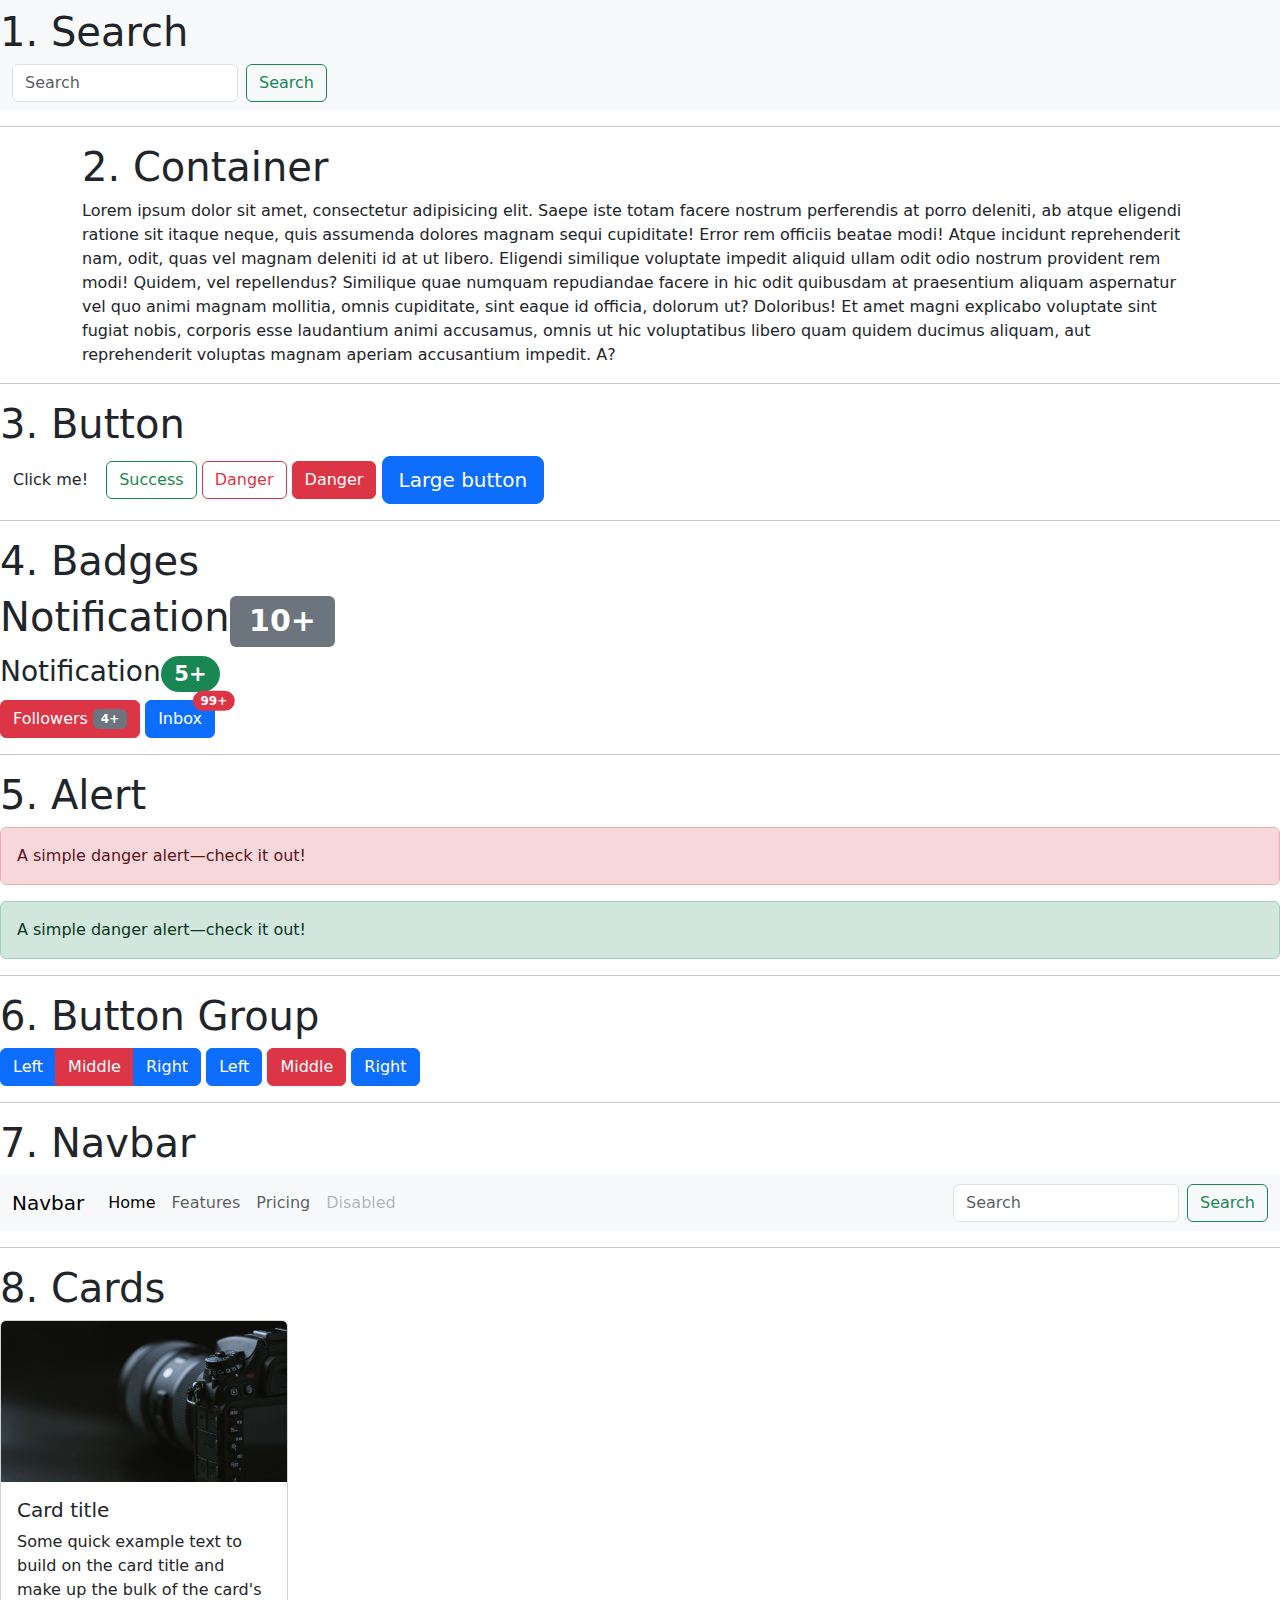
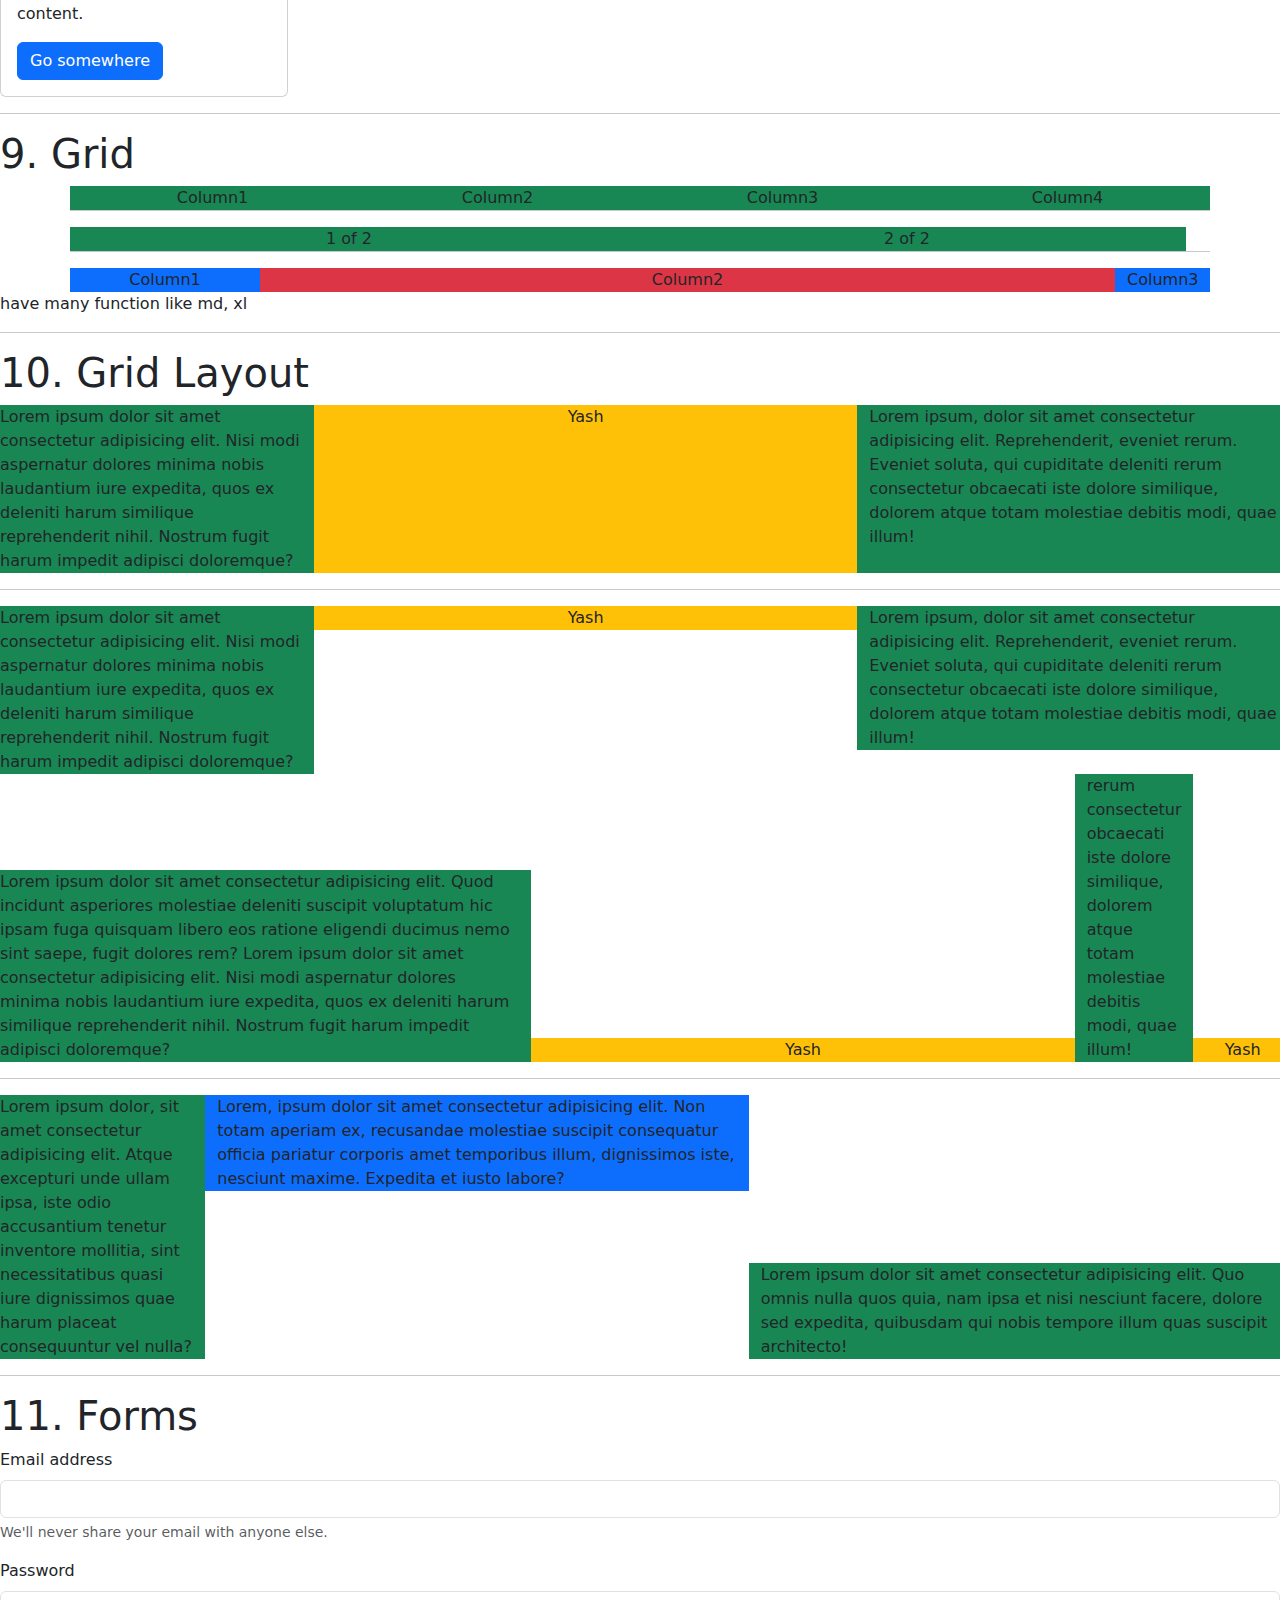
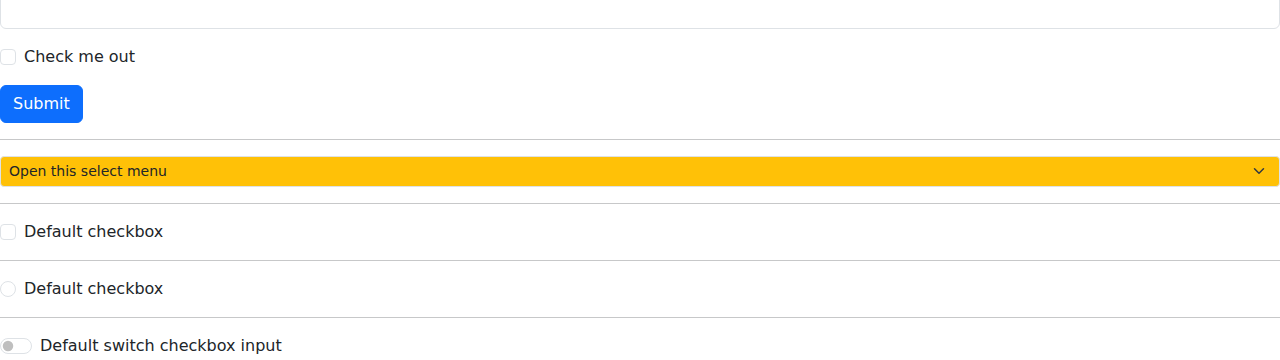
<file: Bootstrap/index.html>
<!DOCTYPE html>
<html lang="en">
<head>
    <meta charset="UTF-8">
    <meta name="viewport" content="width=device-width, initial-scale=1.0">
    <title>Bootstrap</title>
    <link rel="stylesheet" href="https://cdn.jsdelivr.net/npm/bootstrap@5.3.3/dist/css/bootstrap.min.css">
</head>
<body>

    <!-- All these function are directly get by BOOTSTRAP website -->

    <nav class="navbar bg-body-tertiary">
        <h1>1. Search</h1>
        <div class="container-fluid">
          <form class="d-flex" role="search">
            <input class="form-control me-2" type="search" placeholder="Search" aria-label="Search">
            <button class="btn btn-outline-success" type="submit">Search</button>
          </form>
        </div> 
    </nav>

    <hr>

    <div class="container">
        <h1>2. Container</h1>
        <p>Lorem ipsum dolor sit amet, consectetur adipisicing elit. Saepe iste totam facere nostrum perferendis at porro deleniti, ab atque eligendi ratione sit itaque neque, quis assumenda dolores magnam sequi cupiditate!
        Error rem officiis beatae modi! Atque incidunt reprehenderit nam, odit, quas vel magnam deleniti id at ut libero. Eligendi similique voluptate impedit aliquid ullam odit odio nostrum provident rem modi!
        Quidem, vel repellendus? Similique quae numquam repudiandae facere in hic odit quibusdam at praesentium aliquam aspernatur vel quo animi magnam mollitia, omnis cupiditate, sint eaque id officia, dolorum ut? Doloribus!
        Et amet magni explicabo voluptate sint fugiat nobis, corporis esse laudantium animi accusamus, omnis ut hic voluptatibus libero quam quidem ducimus aliquam, aut reprehenderit voluptas magnam aperiam accusantium impedit. A?</p>
    </div>

    <hr>

    <h1>3. Button</h1>
    <button type="button" class="btn">Click me!</button>
    <button type="button" class="btn btn-outline-success">Success</button>
    <button type="button" class="btn btn-outline-danger">Danger</button>
    <button type="button" class="btn btn-danger">Danger</button>
    <button type="button" class="btn btn-primary btn-lg">Large button</button>

    <hr>

    <h1>4. Badges</h1>
    <h1>Notification<span class="badge bg-secondary">10+</span></h1>
    <h3>Notification<span class="badge  rounded-pill bg-success">5+</span></h3>
    <button type="button" class="btn btn-danger">
        Followers <span class="badge bg-secondary">4+</span>
    </button>
    <button type="button" class="btn btn-primary position-relative">
        Inbox
        <span class="position-absolute top-0 start-100 translate-middle badge rounded-pill bg-danger">
          99+
          <span class="visually-hidden">unread messages</span>
        </span>
    </button>

    <hr>

    <h1>5. Alert</h1>
    <div class="alert alert-danger" role="alert">
        A simple danger alert—check it out!
    </div>
    <div class="alert alert-success" role="alert">
        A simple danger alert—check it out!
    </div>

    <hr>

    <h1>6. Button Group</h1>
    <div class="btn-group" role="group" aria-label="Basic example">
        <button type="button" class="btn btn-primary">Left</button>
        <button type="button" class="btn btn-danger">Middle</button>
        <button type="button" class="btn btn-primary">Right</button>
    </div>
    <button type="button" class="btn btn-primary">Left</button>
    <button type="button" class="btn btn-danger">Middle</button>
    <button type="button" class="btn btn-primary">Right</button>

    <hr>

    <h1>7. Navbar</h1> 

    <nav class="navbar navbar-expand-lg bg-body-tertiary">
        <div class="container-fluid">
          <a class="navbar-brand" href="#">Navbar</a>
          <button class="navbar-toggler" type="button" data-bs-toggle="collapse" data-bs-target="#navbarNavAltMarkup" aria-controls="navbarNavAltMarkup" aria-expanded="false" aria-label="Toggle navigation">
            <span class="navbar-toggler-icon"></span>
          </button>
          <div class="collapse navbar-collapse" id="navbarNavAltMarkup">
            <div class="navbar-nav">
              <a class="nav-link active" aria-current="page" href="#">Home</a>
              <a class="nav-link" href="#">Features</a>
              <a class="nav-link" href="#">Pricing</a>
              <a class="nav-link disabled" aria-disabled="true">Disabled</a>
            </div>
          </div>
          <form class="d-flex" role="search">
            <input class="form-control me-2" type="search" placeholder="Search">
            <button class="btn btn-outline-success" type="submit">Search</button>
          </form>
        </div>
    </nav>

    <hr>

    <h1>8. Cards</h1>
    <div class="card" style="width: 18rem;">
        <img src="photo.jpg" class="card-img-top" alt="...">
        <div class="card-body">
          <h5 class="card-title">Card title</h5>
          <p class="card-text">Some quick example text to build on the card title and make up the bulk of the card's content.</p>
          <a href="#" class="btn btn-primary">Go somewhere</a>
        </div>
    </div>

    <hr>

    <h1>9. Grid</h1>
    <div class="container text-center">
        <div class="row">
          <div class="col bg-success">
            Column1
          </div>
          <div class="col bg-success">
            Column2
          </div>
          <div class="col bg-success">
            Column3
          </div>
          <div class="col bg-success">
            Column4
          </div>
          <hr>
          <div class="row">
            <div class="col bg-success">
              1 of 2
            </div>
            <div class="col bg-success">
              2 of 2
            </div>
          </div>
          <hr>
        </div>
    </div>
    

    <div class="container text-center">
        <div class="row">
            <div class="col-2 bg-primary">
                Column1
            </div>
            <div class="col-9 bg-danger">
                Column2
            </div>
            <div class="col-1 bg-primary">
                Column3
            </div>
        </div>
    </div>

    <p>have many function like md, xl </p>

    <hr>

    <h1>10. Grid Layout</h1>
    <div class="conatiner">
        <div class="row">
            <div class="col-3 bg-success">Lorem ipsum dolor sit amet consectetur adipisicing elit. Nisi modi aspernatur dolores minima nobis laudantium iure expedita, quos ex deleniti harum similique reprehenderit nihil. Nostrum fugit harum impedit adipisci doloremque?</div>
            <div class="col-5 bg-warning text-center">Yash</div>
            <div class="col bg-success">Lorem ipsum, dolor sit amet consectetur adipisicing elit. Reprehenderit, eveniet rerum. Eveniet soluta, qui cupiditate deleniti rerum consectetur obcaecati iste dolore similique, dolorem atque totam molestiae debitis modi, quae illum!</div>
        </div>
        <hr>
        <div class="row align-items-start">
            <div class="col-3 bg-success">Lorem ipsum dolor sit amet consectetur adipisicing elit. Nisi modi aspernatur dolores minima nobis laudantium iure expedita, quos ex deleniti harum similique reprehenderit nihil. Nostrum fugit harum impedit adipisci doloremque?</div>
            <div class="col-5 bg-warning text-center">Yash</div>
            <div class="col bg-success">Lorem ipsum, dolor sit amet consectetur adipisicing elit. Reprehenderit, eveniet rerum. Eveniet soluta, qui cupiditate deleniti rerum consectetur obcaecati iste dolore similique, dolorem atque totam molestiae debitis modi, quae illum!</div>
        </div>
        <div class="row align-items-end">
            <div class="col-5 bg-success">Lorem ipsum dolor sit amet consectetur adipisicing elit. Quod incidunt asperiores molestiae deleniti suscipit voluptatum hic ipsam fuga quisquam libero eos ratione eligendi ducimus nemo sint saepe, fugit dolores rem? Lorem ipsum dolor sit amet consectetur adipisicing elit. Nisi modi aspernatur dolores minima nobis laudantium iure expedita, quos ex deleniti harum similique reprehenderit nihil. Nostrum fugit harum impedit adipisci doloremque?</div>
            <div class="col-5 bg-warning text-center">Yash</div>
            <div class="col bg-success"> rerum consectetur obcaecati iste dolore similique, dolorem atque totam molestiae debitis modi, quae illum!</div>
            <div class="col bg-warning text-center">Yash</div>
        </div>
        <hr>
        <div class="row align-items-end">
            <div class="col-2 bg-success">Lorem ipsum dolor, sit amet consectetur adipisicing elit. Atque excepturi unde ullam ipsa, iste odio accusantium tenetur inventore mollitia, sint necessitatibus quasi iure dignissimos quae harum placeat consequuntur vel nulla?</div>
            <div class="col  bg-primary align-self-start">Lorem, ipsum dolor sit amet consectetur adipisicing elit. Non totam aperiam ex, recusandae molestiae suscipit consequatur officia pariatur corporis amet temporibus illum, dignissimos iste, nesciunt maxime. Expedita et iusto labore?</div>
            <div class="col bg-success"> Lorem ipsum dolor sit amet consectetur adipisicing elit. Quo omnis nulla quos quia, nam ipsa et nisi nesciunt facere, dolore sed expedita, quibusdam qui nobis tempore illum quas suscipit architecto!</div>
        </div>
    </div>

    <hr>

    <h1>11. Forms</h1>
    <form>
      <div class="mb-3">
        <label for="exampleInputEmail1" class="form-label">Email address</label>
        <input type="email" class="form-control" id="exampleInputEmail1" aria-describedby="emailHelp">
        <div id="emailHelp" class="form-text">We'll never share your email with anyone else.</div>
      </div>
      <div class="mb-3">
        <label for="exampleInputPassword1" class="form-label">Password</label>
        <input type="password" class="form-control" id="exampleInputPassword1">
      </div>
      <div class="mb-3 form-check">
        <input type="checkbox" class="form-check-input" id="exampleCheck1">
        <label class="form-check-label" for="exampleCheck1">Check me out</label>
      </div>
      <button type="submit" class="btn btn-primary">Submit</button>
      <hr>
    </form>
    <select class="form-select form-select-sm bg-warning" aria-label="Small select example">
      <option selected>Open this select menu</option>
      <option value="1">One</option>
      <option value="2">Two</option>
      <option value="3">Three</option>
    </select>
    <hr>
    <div class="form-check">
      <input class="form-check-input" type="checkbox" value="" id="flexCheckDefault">
      <label class="form-check-label" for="flexCheckDefault">
        Default checkbox
      </label>
    </div>
    <hr>
    <div class="form-check">
      <input class="form-check-input" type="radio" value="" id="flexCheckDefault">
      <label class="form-check-label" for="flexCheckDefault">
        Default checkbox
      </label>
    </div>
    <hr>
    <div class="form-check form-switch">
      <input class="form-check-input" type="checkbox" role="switch" id="flexSwitchCheckDefault">
      <label class="form-check-label" for="flexSwitchCheckDefault">Default switch checkbox input</label>
    </div>
    
    <script src="https://cdn.jsdelivr.net/npm/bootstrap@5.3.3/dist/js/bootstrap.bundle.min.js" integrity="sha384-YvpcrYf0tY3lHB60NNkmXc5s9fDVZLESaAA55NDzOxhy9GkcIdslK1eN7N6jIeHz" crossorigin="anonymous"></script>
</body>
</html>
</file>
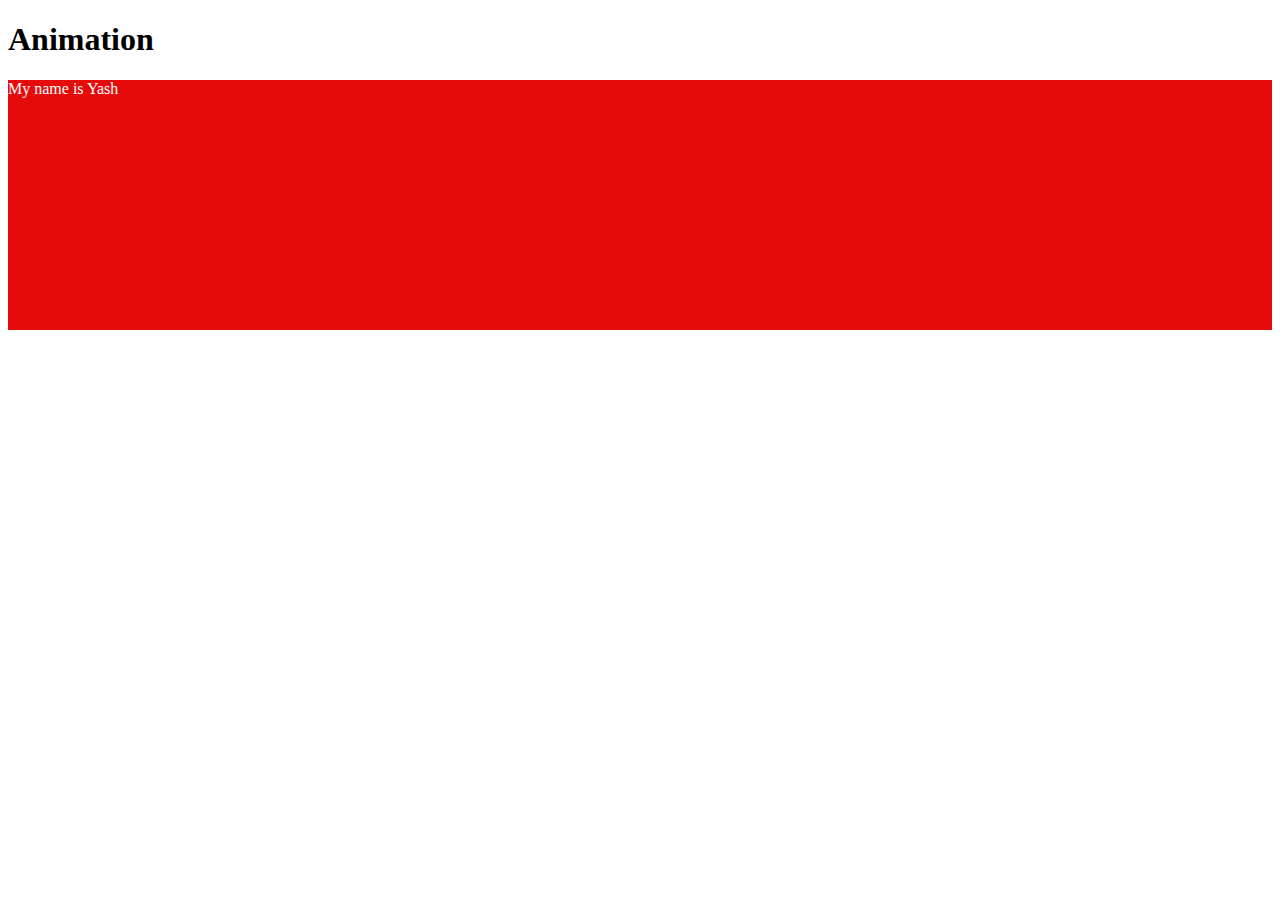
<file: CSS/Animation/animation.html>
<!DOCTYPE html>
<html lang="en">
  <head>
    <meta charset="UTF-8" />
    <meta http-equiv="X-UA-Compatible" content="IE=edge" />
    <meta name="viewport" content="width=device-width, initial-scale=1.0" />
    <title>Animation</title>
    <link rel="stylesheet" href="ani.css">
  </head>
  <body>
    <h1>Animation</h1>
    <div id="main">
        <p>My name is Yash</p>
    </div>
  </body>
</html>
</file>
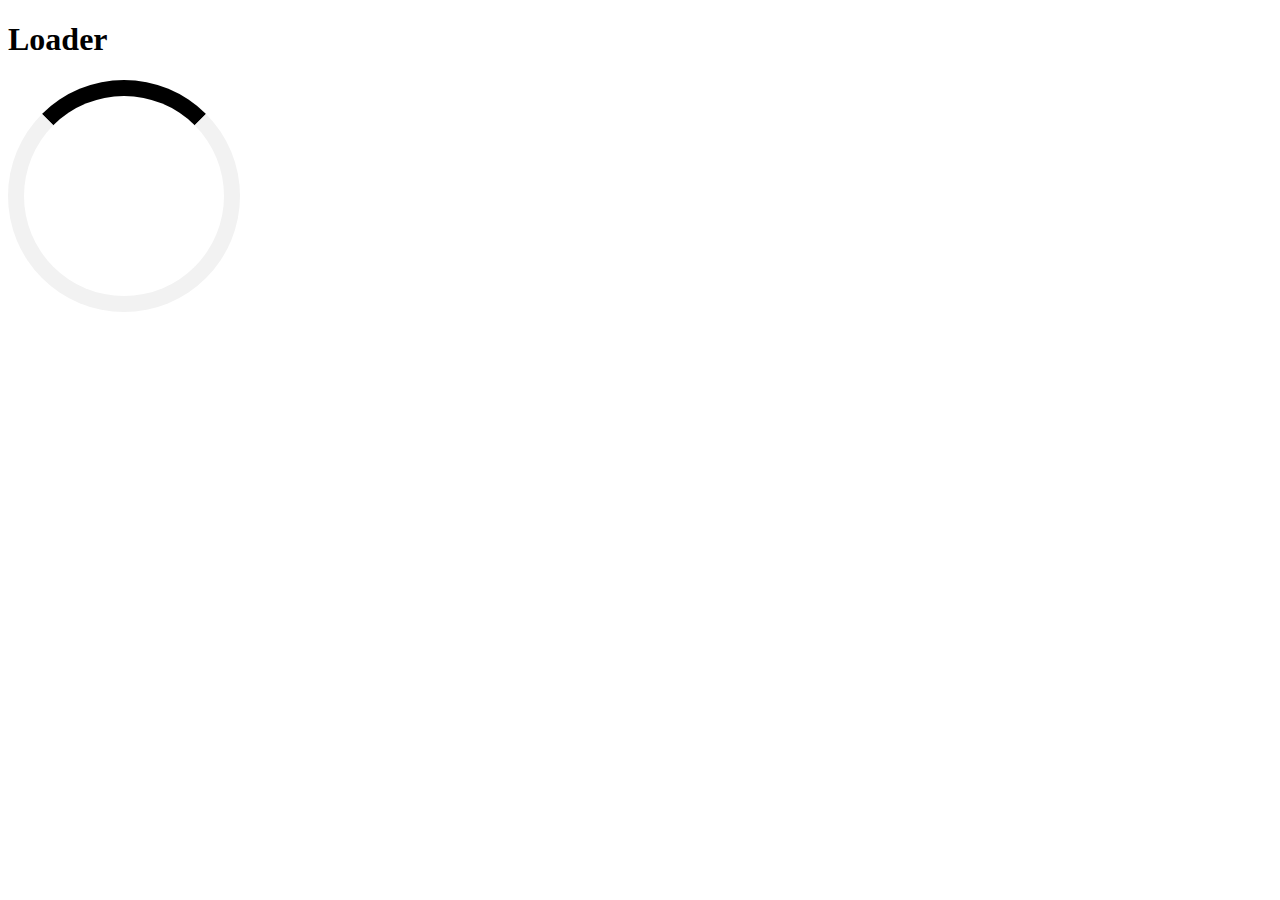
<file: CSS/Loader/loader.html>
<!DOCTYPE html>
<html lang="en">
<head>
    <meta charset="UTF-8">
    <meta name="viewport" content="width=device-width, initial-scale=1.0">
    <title>loader</title>
    <link rel="stylesheet" href="load.css">
</head>
<body>
    <h1>Loader</h1>
    <div class="loader"></div>
</body>
</html>
</file>
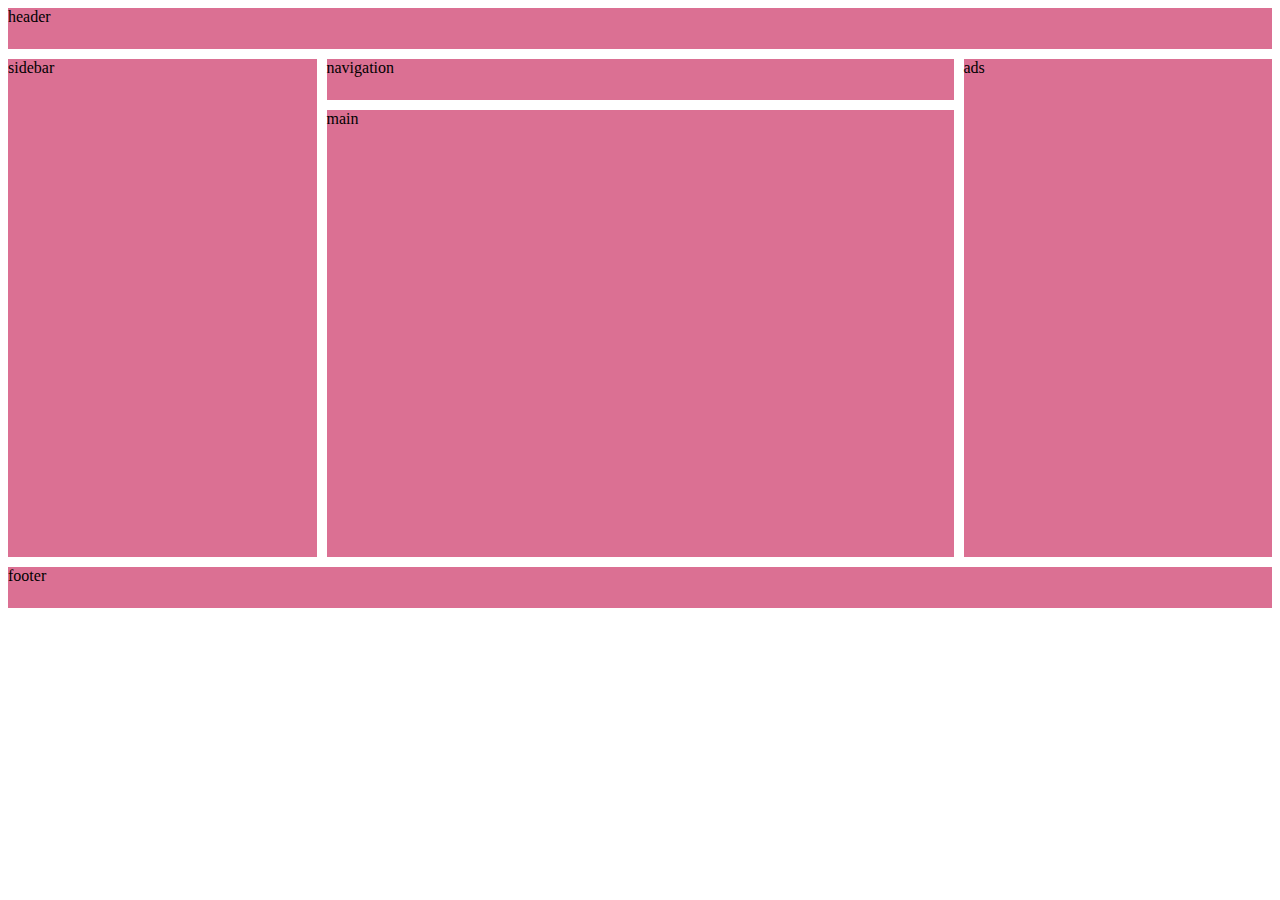
<file: CSS/Media & Grid/media&grid.html>
<!DOCTYPE html>
<html lang="en">
  <head>
    <meta charset="UTF-8" />
    <meta http-equiv="X-UA-Compatible" content="IE=edge" />
    <meta name="viewport" content="width=device-width, initial-scale=1.0" />
    <title>Media & Grid</title>
    <link rel="stylesheet" href="M&G.css" />
  </head>
  <body>
    <div class="container">
      <div class="header">header</div>
      <div class="sidebar">sidebar</div>
      <div class="navigation">navigation</div>
      <div class="main">main</div>
      <div class="ads">ads</div>
      <div class="footer">footer</div>
    </div>
  </body>
</html>
</file>
<file: CSS/Animation/ani.css>
#main{
    height:250px;
    background-color: #e60b0b;
    color: #ffffff;
    animation: pinky 10s infinite normal ease-in;
}
 
@keyframes pinky{
    0%{
        background-color: #ffffff;
    }
    50%{
        background-color: #000000;
    }
    100%{
        background-color: #ffffff;
    }
}
</file>
<file: CSS/Loader/load.css>
.loader{   
    height: 200px;
    width: 200px;
    border-radius: 50%;
    border: 16px solid hsl(0, 0%, 95%);
    border-top: 16px solid black;
    animation: load 2s linear infinite;
}

@keyframes load{
    0% {
        transform: rotate(0deg);
    }
    100% {
        transform: rotate(360deg);
    }
}
</file>
<file: CSS/Media & Grid/M&G.css>
@media(min-width: 500px) and (max-width:700px){
    p{
        color: red;
    }
}

.container{
    background-color: rgb(255, 255, 255);
    height: 600px;
    /* width: 90%; */
    display: grid;
    grid-template-rows: repeat(12,1fr);
    grid-template-columns: repeat(12,1fr);
    grid-gap: 10px;
}
.header{
    grid-column: 1/13;
    background-color:  palevioletred;
}
.sidebar{
    grid-row: 2/12;
    grid-column: 1/4;
    background-color:  palevioletred;
}
.navigation{
    grid-column: 4/10;
    background-color: palevioletred;
}
.ads{
    grid-row: 2/12;
    grid-column: 10/13;
    background-color:  palevioletred;
}
.main{
    grid-row: 3/12;
    grid-column: 4/10;
    background-color:  palevioletred;
}
.footer{
    background-color:  palevioletred;
    grid-column: 1/13;
}


@media(max-width:700px){
    .navigation{
        grid-column: 1/13;
        background-color: palevioletred;
    }
    .sidebar{
        grid-row: 3/12;
        grid-column: 1/4;
        background-color:  palevioletred;
    }
    .main{
        grid-row: 3/12;
        grid-column: 4/13;
        background-color:  palevioletred;
    }
    .ads{
        grid-row: 12/12;
        grid-column: 1/4;
        background-color:  palevioletred;
    }
    
    .footer{
        background-color:  palevioletred;
        grid-column: 4/13;
    }
}
</file>
